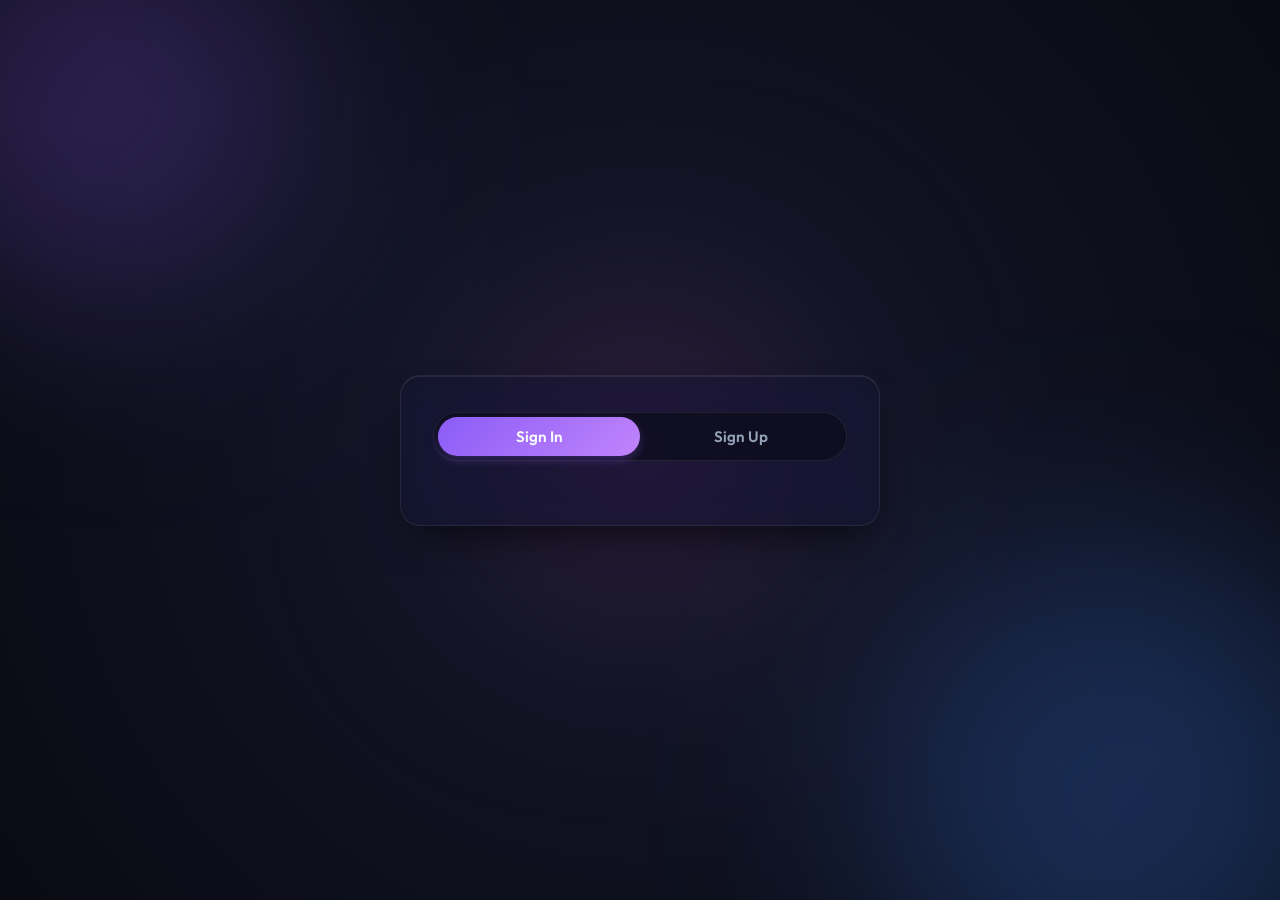
<file: index.html>
<!DOCTYPE html>
<html lang="en">
<head>
  <meta charset="UTF-8">
  <meta name="viewport" content="width=device-width, initial-scale=1.0">
  <meta name="description" content="A premium, interactive authentication portal featuring seamless transitions, secure inputs, and real-time form validation.">
  <title>Aura Auth - Secure Login & Sign Up</title>
  <!-- Google Fonts -->
  <link rel="preconnect" href="https://fonts.googleapis.com">
  <link rel="preconnect" href="https://fonts.gstatic.com" crossorigin>
  <link href="https://fonts.googleapis.com/css2?family=Outfit:wght@300;400;500;600;700&family=Plus+Jakarta+Sans:wght@300;400;500;600;700&display=swap" rel="stylesheet">
  <link rel="stylesheet" href="style.css">
</head>
<body>
  <!-- Decorative Background Blobs -->
  <div class="bg-blobs">
    <div class="blob blob-1"></div>
    <div class="blob blob-2"></div>
    <div class="blob blob-3"></div>
  </div>
  <div class="auth-wrapper">
    <div class="auth-card" id="authCard">
      <!-- Card Toggle Tabs -->
      <div class="tabs-container">
        <button class="tab-btn active" id="tabLogin" data-target="login">Sign In</button>
        <button class="tab-btn" id="tabSignUp" data-target="signup">Sign Up</button>
        <div class="tab-slider"></div>
      </div>
      <div class="card-content-wrapper">
        <!-- LOGIN FORM CONTAINER -->
        <div class="form-container login-active" id="loginFormContainer">
          <div class="form-header">
            <h2>Welcome Back</h2>
            <p>Access your dashboard with your credentials</p>
          </div>
          <form id="loginForm" novalidate>
            <!-- Email Input -->
            <div class="input-group" id="loginEmailGroup">
              <label for="loginEmail">Email Address</label>
              <div class="input-wrapper">
                <span class="input-icon">
                  <svg xmlns="http://www.w3.org/2000/svg" width="18" height="18" viewBox="0 0 24 24" fill="none" stroke="currentColor" stroke-width="2" stroke-linecap="round" stroke-linejoin="round"><rect width="20" height="16" x="2" y="4" rx="2"/><path d="m22 7-8.97 5.7a1.94 1.94 0 0 1-2.06 0L2 7"/></svg>
                </span>
                <input type="email" id="loginEmail" placeholder="name@example.com" required autocomplete="email">
                <span class="status-icon"></span>
              </div>
              <div class="error-msg" id="loginEmailError">Please enter a valid email address.</div>
            </div>
            <!-- Password Input -->
            <div class="input-group" id="loginPasswordGroup">
              <div class="label-wrapper">
                <label for="loginPassword">Password</label>
                <a href="#" class="forgot-link">Forgot?</a>
              </div>
              <div class="input-wrapper">
                <span class="input-icon">
                  <svg xmlns="http://www.w3.org/2000/svg" width="18" height="18" viewBox="0 0 24 24" fill="none" stroke="currentColor" stroke-width="2" stroke-linecap="round" stroke-linejoin="round"><rect width="18" height="11" x="3" y="11" rx="2" ry="2"/><path d="M7 11V7a5 5 0 0 1 10 0v4"/></svg>
                </span>
                <input type="password" id="loginPassword" placeholder="••••••••" required autocomplete="current-password">
                <button type="button" class="password-toggle" aria-label="Toggle password visibility">
                  <svg class="eye-icon" xmlns="http://www.w3.org/2000/svg" width="18" height="18" viewBox="0 0 24 24" fill="none" stroke="currentColor" stroke-width="2" stroke-linecap="round" stroke-linejoin="round"><path d="M2 12s3-7 10-7 10 7 10 7-3 7-10 7-10-7-10-7Z"/><circle cx="12" cy="12" r="3"/></svg>
                  <svg class="eye-off-icon hidden" xmlns="http://www.w3.org/2000/svg" width="18" height="18" viewBox="0 0 24 24" fill="none" stroke="currentColor" stroke-width="2" stroke-linecap="round" stroke-linejoin="round"><path d="M9.88 9.88a3 3 0 1 0 4.24 4.24"/><path d="M10.73 5.08A10.43 10.43 0 0 1 12 5c7 0 10 7 10 7a13.16 13.16 0 0 1-1.67 2.68"/><path d="M6.61 6.61A13.52 13.52 0 0 0 2 12s3 7 10 7a9.74 9.74 0 0 0 5.39-1.61"/><line x1="2" x2="22" y1="2" y2="22"/></svg>
                </button>
              </div>
              <div class="error-msg" id="loginPasswordError">Password is required.</div>
            </div>
            <!-- Keep me signed in -->
            <div class="checkbox-group">
              <label class="custom-checkbox">
                <input type="checkbox" id="rememberMe">
                <span class="checkmark"></span>
                Remember this device
              </label>
            </div>
            <!-- Submit Button -->
            <button type="submit" class="submit-btn" id="btnLogin">
              <span>Sign In</span>
              <svg xmlns="http://www.w3.org/2000/svg" width="18" height="18" viewBox="0 0 24 24" fill="none" stroke="currentColor" stroke-width="2.5" stroke-linecap="round" stroke-linejoin="round"><line x1="5" x2="19" y1="12" y2="12"/><polyline points="12 5 19 12 12 19"/></svg>
            </button>
          </form>
          <div class="form-footer">
            <p>Don't have an account? <span class="toggle-link" data-target="signup">Create one now</span></p>
          </div>
        </div>
        <!-- SIGN UP FORM CONTAINER -->
        <div class="form-container" id="signupFormContainer">
          <div class="form-header">
            <h2>Create Account</h2>
            <p>Get started with your free secure account</p>
          </div>
          <form id="signupForm" novalidate>
            <!-- Full Name Input -->
            <div class="input-group" id="signupNameGroup">
              <label for="signupName">Full Name</label>
              <div class="input-wrapper">
                <span class="input-icon">
                  <svg xmlns="http://www.w3.org/2000/svg" width="18" height="18" viewBox="0 0 24 24" fill="none" stroke="currentColor" stroke-width="2" stroke-linecap="round" stroke-linejoin="round"><path d="M19 21v-2a4 4 0 0 0-4-4H9a4 4 0 0 0-4 4v2"/><circle cx="12" cy="7" r="4"/></svg>
                </span>
                <input type="text" id="signupName" placeholder="John Doe" required autocomplete="name">
                <span class="status-icon"></span>
              </div>
              <div class="error-msg" id="signupNameError">Please enter your full name (minimum 2 words).</div>
            </div>
            <!-- Email Input -->
            <div class="input-group" id="signupEmailGroup">
              <label for="signupEmail">Email Address</label>
              <div class="input-wrapper">
                <span class="input-icon">
                  <svg xmlns="http://www.w3.org/2000/svg" width="18" height="18" viewBox="0 0 24 24" fill="none" stroke="currentColor" stroke-width="2" stroke-linecap="round" stroke-linejoin="round"><rect width="20" height="16" x="2" y="4" rx="2"/><path d="m22 7-8.97 5.7a1.94 1.94 0 0 1-2.06 0L2 7"/></svg>
                </span>
                <input type="email" id="signupEmail" placeholder="name@example.com" required autocomplete="email">
                <span class="status-icon"></span>
              </div>
              <div class="error-msg" id="signupEmailError">Please enter a valid email address.</div>
            </div>
            <!-- Phone Number Input -->
            <div class="input-group" id="signupPhoneGroup">
              <label for="signupPhone">Phone Number</label>
              <div class="input-wrapper">
                <span class="input-icon">
                  <svg xmlns="http://www.w3.org/2000/svg" width="18" height="18" viewBox="0 0 24 24" fill="none" stroke="currentColor" stroke-width="2" stroke-linecap="round" stroke-linejoin="round"><path d="M22 16.92v3a2 2 0 0 1-2.18 2 19.79 19.79 0 0 1-8.63-3.07 19.5 19.5 0 0 1-6-6 19.79 19.79 0 0 1-3.07-8.67A2 2 0 0 1 4.11 2h3a2 2 0 0 1 2 1.72 12.84 12.84 0 0 0 .7 2.81 2 2 0 0 1-.45 2.11L8.09 9.91a16 16 0 0 0 6 6l1.27-1.27a2 2 0 0 1 2.11-.45 12.84 12.84 0 0 0 2.81.7A2 2 0 0 1 22 16.92z"/></svg>
                </span>
                <input type="tel" id="signupPhone" placeholder="+1 (555) 123-4567" required autocomplete="tel">
                <span class="status-icon"></span>
              </div>
              <div class="error-msg" id="signupPhoneError">Please enter a valid 10-digit phone number.</div>
            </div>
            <!-- Password Input -->
            <div class="input-group" id="signupPasswordGroup">
              <label for="signupPassword">Password</label>
              <div class="input-wrapper">
                <span class="input-icon">
                  <svg xmlns="http://www.w3.org/2000/svg" width="18" height="18" viewBox="0 0 24 24" fill="none" stroke="currentColor" stroke-width="2" stroke-linecap="round" stroke-linejoin="round"><rect width="18" height="11" x="3" y="11" rx="2" ry="2"/><path d="M7 11V7a5 5 0 0 1 10 0v4"/></svg>
                </span>
                <input type="password" id="signupPassword" placeholder="••••••••" required autocomplete="new-password">
                <button type="button" class="password-toggle" aria-label="Toggle password visibility">
                  <svg class="eye-icon" xmlns="http://www.w3.org/2000/svg" width="18" height="18" viewBox="0 0 24 24" fill="none" stroke="currentColor" stroke-width="2" stroke-linecap="round" stroke-linejoin="round"><path d="M2 12s3-7 10-7 10 7 10 7-3 7-10 7-10-7-10-7Z"/><circle cx="12" cy="12" r="3"/></svg>
                  <svg class="eye-off-icon hidden" xmlns="http://www.w3.org/2000/svg" width="18" height="18" viewBox="0 0 24 24" fill="none" stroke="currentColor" stroke-width="2" stroke-linecap="round" stroke-linejoin="round"><path d="M9.88 9.88a3 3 0 1 0 4.24 4.24"/><path d="M10.73 5.08A10.43 10.43 0 0 1 12 5c7 0 10 7 10 7a13.16 13.16 0 0 1-1.67 2.68"/><path d="M6.61 6.61A13.52 13.52 0 0 0 2 12s3 7 10 7a9.74 9.74 0 0 0 5.39-1.61"/><line x1="2" x2="22" y1="2" y2="22"/></svg>
                </button>
              </div>
              
              <!-- Password Strength Meter -->
              <div class="strength-meter">
                <div class="strength-bars">
                  <div class="bar"></div>
                  <div class="bar"></div>
                  <div class="bar"></div>
                  <div class="bar"></div>
                </div>
                <span class="strength-text">Weak Password</span>
              </div>
              <!-- Password Requirements List -->
              <ul class="password-reqs">
                <li id="reqLength" class="invalid">
                  <svg class="check" xmlns="http://www.w3.org/2000/svg" width="12" height="12" viewBox="0 0 24 24" fill="none" stroke="currentColor" stroke-width="3" stroke-linecap="round" stroke-linejoin="round"><polyline points="20 6 9 17 4 12"/></svg>
                  At least 8 characters
                </li>
                <li id="reqUpper" class="invalid">
                  <svg class="check" xmlns="http://www.w3.org/2000/svg" width="12" height="12" viewBox="0 0 24 24" fill="none" stroke="currentColor" stroke-width="3" stroke-linecap="round" stroke-linejoin="round"><polyline points="20 6 9 17 4 12"/></svg>
                  At least 1 uppercase letter
                </li>
                <li id="reqLower" class="invalid">
                  <svg class="check" xmlns="http://www.w3.org/2000/svg" width="12" height="12" viewBox="0 0 24 24" fill="none" stroke="currentColor" stroke-width="3" stroke-linecap="round" stroke-linejoin="round"><polyline points="20 6 9 17 4 12"/></svg>
                  At least 1 lowercase letter
                </li>
                <li id="reqNumber" class="invalid">
                  <svg class="check" xmlns="http://www.w3.org/2000/svg" width="12" height="12" viewBox="0 0 24 24" fill="none" stroke="currentColor" stroke-width="3" stroke-linecap="round" stroke-linejoin="round"><polyline points="20 6 9 17 4 12"/></svg>
                  At least 1 number or special char
                </li>
              </ul>
            </div>
            <!-- Confirm Password Input -->
            <div class="input-group" id="signupConfirmGroup">
              <label for="signupConfirmPassword">Confirm Password</label>
              <div class="input-wrapper">
                <span class="input-icon">
                  <svg xmlns="http://www.w3.org/2000/svg" width="18" height="18" viewBox="0 0 24 24" fill="none" stroke="currentColor" stroke-width="2" stroke-linecap="round" stroke-linejoin="round"><rect width="18" height="11" x="3" y="11" rx="2" ry="2"/><path d="M7 11V7a5 5 0 0 1 10 0v4"/></svg>
                </span>
                <input type="password" id="signupConfirmPassword" placeholder="••••••••" required autocomplete="new-password">
                <button type="button" class="password-toggle" aria-label="Toggle password visibility">
                  <svg class="eye-icon" xmlns="http://www.w3.org/2000/svg" width="18" height="18" viewBox="0 0 24 24" fill="none" stroke="currentColor" stroke-width="2" stroke-linecap="round" stroke-linejoin="round"><path d="M2 12s3-7 10-7 10 7 10 7-3 7-10 7-10-7-10-7Z"/><circle cx="12" cy="12" r="3"/></svg>
                  <svg class="eye-off-icon hidden" xmlns="http://www.w3.org/2000/svg" width="18" height="18" viewBox="0 0 24 24" fill="none" stroke="currentColor" stroke-width="2" stroke-linecap="round" stroke-linejoin="round"><path d="M9.88 9.88a3 3 0 1 0 4.24 4.24"/><path d="M10.73 5.08A10.43 10.43 0 0 1 12 5c7 0 10 7 10 7a13.16 13.16 0 0 1-1.67 2.68"/><path d="M6.61 6.61A13.52 13.52 0 0 0 2 12s3 7 10 7a9.74 9.74 0 0 0 5.39-1.61"/><line x1="2" x2="22" y1="2" y2="22"/></svg>
                </button>
              </div>
              <div class="error-msg" id="signupConfirmError">Passwords do not match.</div>
            </div>
            <!-- Terms & Conditions -->
            <div class="checkbox-group">
              <label class="custom-checkbox">
                <input type="checkbox" id="termsCheck" required>
                <span class="checkmark"></span>
                I agree to the <a href="#" class="terms-link">Terms of Service</a> & <a href="#" class="terms-link">Privacy Policy</a>
              </label>
              <div class="error-msg text-center" id="termsError">You must accept the terms to continue.</div>
            </div>
            <!-- Submit Button -->
            <button type="submit" class="submit-btn" id="btnSignUp">
              <span>Sign Up</span>
              <svg xmlns="http://www.w3.org/2000/svg" width="18" height="18" viewBox="0 0 24 24" fill="none" stroke="currentColor" stroke-width="2.5" stroke-linecap="round" stroke-linejoin="round"><line x1="5" x2="19" y1="12" y2="12"/><polyline points="12 5 19 12 12 19"/></svg>
            </button>
          </form>
          <div class="form-footer">
            <p>Already have an account? <span class="toggle-link" data-target="login">Sign In instead</span></p>
          </div>
        </div>
      </div>
    </div>
  </div>
  <!-- Toast/Success Modal Overlay -->
  <div class="success-overlay" id="successOverlay">
    <div class="success-card">
      <div class="success-icon-wrapper">
        <svg class="success-checkmark" xmlns="http://www.w3.org/2000/svg" width="48" height="48" viewBox="0 0 24 24" fill="none" stroke="currentColor" stroke-width="3" stroke-linecap="round" stroke-linejoin="round">
          <polyline points="20 6 9 17 4 12"/>
        </svg>
      </div>
      <h3 id="successTitle">Success!</h3>
      <p id="successMessage">Your account has been successfully created.</p>
      <button class="success-btn" id="successCloseBtn">Continue</button>
    </div>
  </div>
  <script src="script.js"></script>
</body>
</html>
</file>
<file: style.css>
/* Custom Variables & Core Design System */
:root {
  --bg-dark: #090a12;
  --bg-gradient: radial-gradient(circle at 50% 50%, #15182e 0%, #090a12 100%);
  --card-bg: rgba(21, 23, 44, 0.55);
  --card-border: rgba(255, 255, 255, 0.08);
  --card-glow: rgba(139, 92, 246, 0.15);
  
  --primary: #8b5cf6;
  --primary-glow: rgba(139, 92, 246, 0.4);
  --primary-hover: #a78bfa;
  --primary-light: #c084fc;
  
  --text-main: #f8fafc;
  --text-muted: #94a3b8;
  --text-placeholder: #4b5563;
  
  --input-bg: rgba(9, 10, 20, 0.6);
  --input-border: rgba(255, 255, 255, 0.1);
  --input-border-focus: #8b5cf6;
  --input-focus-glow: rgba(139, 92, 246, 0.25);
  
  --error: #f87171;
  --error-bg: rgba(248, 113, 113, 0.1);
  --success: #34d399;
  --success-bg: rgba(52, 211, 153, 0.1);
  
  --font-family-sans: 'Outfit', -apple-system, BlinkMacSystemFont, "Segoe UI", Roboto, sans-serif;
  --font-family-body: 'Plus Jakarta Sans', sans-serif;
  
  --shadow-premium: 0 20px 40px -15px rgba(0, 0, 0, 0.7);
  --radius-lg: 20px;
  --radius-md: 12px;
  --radius-sm: 8px;
}
/* Reset and Base Styles */
*, *::before, *::after {
  box-sizing: border-box;
  margin: 0;
  padding: 0;
}
body {
  font-family: var(--font-family-body);
  background: var(--bg-dark);
  background-image: var(--bg-gradient);
  color: var(--text-main);
  min-height: 100vh;
  display: flex;
  justify-content: center;
  align-items: center;
  overflow-x: hidden;
  position: relative;
  padding: 24px;
}
/* Background Blobs (Interactive Ambient Lighting) */
.bg-blobs {
  position: absolute;
  top: 0;
  left: 0;
  width: 100%;
  height: 100%;
  z-index: 0;
  overflow: hidden;
  pointer-events: none;
}
.blob {
  position: absolute;
  border-radius: 50%;
  filter: blur(100px);
  opacity: 0.25;
  mix-blend-mode: screen;
  animation: float 20s infinite alternate ease-in-out;
}
.blob-1 {
  background: var(--primary);
  width: 400px;
  height: 400px;
  top: -100px;
  left: -100px;
  animation-duration: 25s;
}
.blob-2 {
  background: #3b82f6;
  width: 500px;
  height: 500px;
  bottom: -150px;
  right: -100px;
  animation-duration: 30s;
  animation-delay: -5s;
}
.blob-3 {
  background: #ec4899;
  width: 300px;
  height: 300px;
  top: 50%;
  left: 50%;
  transform: translate(-50%, -50%);
  opacity: 0.12;
  animation-duration: 22s;
  animation-delay: -10s;
}
@keyframes float {
  0% { transform: translate(0, 0) scale(1); }
  50% { transform: translate(40px, -60px) scale(1.1); }
  100% { transform: translate(-30px, 40px) scale(0.95); }
}
/* Main Auth Layout */
.auth-wrapper {
  position: relative;
  width: 100%;
  max-width: 480px;
  z-index: 1;
  perspective: 1000px;
}
.auth-card {
  background: var(--card-bg);
  backdrop-filter: blur(16px) saturate(180%);
  -webkit-backdrop-filter: blur(16px) saturate(180%);
  border: 1px solid var(--card-border);
  border-radius: var(--radius-lg);
  box-shadow: var(--shadow-premium), inset 0 1px 1px rgba(255, 255, 255, 0.1);
  padding: 36px 32px;
  transition: transform 0.6s cubic-bezier(0.16, 1, 0.3, 1), box-shadow 0.6s ease, height 0.4s ease;
  overflow: hidden;
}
.auth-card:hover {
  border-color: rgba(255, 255, 255, 0.12);
  box-shadow: var(--shadow-premium), 0 0 30px var(--card-glow);
}
/* Tabs Switcher */
.tabs-container {
  display: flex;
  background: var(--input-bg);
  border: 1px solid var(--card-border);
  padding: 4px;
  border-radius: 30px;
  margin-bottom: 28px;
  position: relative;
}
.tab-btn {
  flex: 1;
  background: transparent;
  border: none;
  font-family: var(--font-family-sans);
  color: var(--text-muted);
  font-size: 0.95rem;
  font-weight: 600;
  padding: 10px 0;
  cursor: pointer;
  z-index: 2;
  border-radius: 26px;
  transition: color 0.3s ease;
}
.tab-btn.active {
  color: var(--text-main);
}
.tab-slider {
  position: absolute;
  top: 4px;
  left: 4px;
  width: calc(50% - 4px);
  height: calc(100% - 8px);
  background: linear-gradient(135deg, var(--primary) 0%, var(--primary-light) 100%);
  border-radius: 26px;
  z-index: 1;
  transition: transform 0.4s cubic-bezier(0.16, 1, 0.3, 1);
  box-shadow: 0 4px 10px rgba(139, 92, 246, 0.3);
}
/* Navigation Tab Switch slide actions */
.tabs-container:has(#tabSignUp.active) .tab-slider {
  transform: translateX(100%);
}
/* Card Content Slide / Crossfade */
.card-content-wrapper {
  position: relative;
  display: grid;
  grid-template-columns: 1fr;
  width: 100%;
}
.form-container {
  grid-area: 1 / 1 / 2 / 2;
  opacity: 0;
  visibility: hidden;
  transform: translateX(-20px) scale(0.98);
  transition: opacity 0.4s ease, transform 0.4s cubic-bezier(0.16, 1, 0.3, 1), visibility 0.4s;
  pointer-events: none;
  height: 0;
  overflow: hidden;
}
.form-container.active {
  opacity: 1;
  visibility: visible;
  transform: translateX(0) scale(1);
  pointer-events: all;
  height: auto;
  overflow: visible;
}
/* Shift active signup panel left if login was active and vice-versa */
.form-container:not(.active) {
  transform: translateX(20px) scale(0.98);
}
/* Headings */
.form-header {
  margin-bottom: 24px;
}
.form-header h2 {
  font-family: var(--font-family-sans);
  font-size: 1.8rem;
  font-weight: 700;
  margin-bottom: 6px;
  letter-spacing: -0.025em;
  background: linear-gradient(135deg, #ffffff 60%, var(--primary-light) 100%);
  -webkit-background-clip: text;
  -webkit-text-fill-color: transparent;
}
.form-header p {
  font-size: 0.9rem;
  color: var(--text-muted);
}
/* Form Groups & Inputs */
.input-group {
  margin-bottom: 18px;
  text-align: left;
  display: flex;
  flex-direction: column;
}
.label-wrapper {
  display: flex;
  justify-content: space-between;
  align-items: center;
  margin-bottom: 8px;
}
label {
  font-size: 0.85rem;
  font-weight: 500;
  color: var(--text-main);
  margin-bottom: 8px;
  letter-spacing: 0.02em;
}
.forgot-link, .terms-link {
  font-size: 0.8rem;
  color: var(--primary-hover);
  text-decoration: none;
  font-weight: 500;
  transition: color 0.2s ease, text-shadow 0.2s ease;
}
.forgot-link:hover, .terms-link:hover {
  color: var(--text-main);
  text-shadow: 0 0 8px var(--primary-glow);
}
.input-wrapper {
  position: relative;
  display: flex;
  align-items: center;
}
.input-wrapper input {
  width: 100%;
  background: var(--input-bg);
  border: 1px solid var(--input-border);
  border-radius: var(--radius-md);
  padding: 13px 16px 13px 44px;
  font-family: var(--font-family-body);
  font-size: 0.95rem;
  color: var(--text-main);
  outline: none;
  transition: border-color 0.25s ease, box-shadow 0.25s ease, background-color 0.25s ease;
}
.input-wrapper input::placeholder {
  color: var(--text-placeholder);
}
/* Focus and State classes */
.input-wrapper input:focus {
  border-color: var(--input-border-focus);
  box-shadow: 0 0 0 4px var(--input-focus-glow);
  background: rgba(14, 15, 30, 0.8);
}
.input-icon {
  position: absolute;
  left: 15px;
  color: var(--text-muted);
  display: flex;
  align-items: center;
  justify-content: center;
  pointer-events: none;
  transition: color 0.25s ease;
}
.input-wrapper input:focus ~ .input-icon {
  color: var(--primary-hover);
}
.password-toggle {
  position: absolute;
  right: 15px;
  background: none;
  border: none;
  color: var(--text-muted);
  cursor: pointer;
  display: flex;
  align-items: center;
  justify-content: center;
  padding: 0;
  transition: color 0.2s ease;
}
.password-toggle:hover {
  color: var(--text-main);
}
/* Error/Success Visual Feedback in Fields */
.status-icon {
  position: absolute;
  right: 44px; /* offset to allow password toggle space if needed, handled dynamically */
  display: flex;
  align-items: center;
  justify-content: center;
  pointer-events: none;
  opacity: 0;
  transform: scale(0.7);
  transition: opacity 0.25s ease, transform 0.25s cubic-bezier(0.175, 0.885, 0.32, 1.275);
}
/* Adjust position of status icon for normal non-password fields */
.input-wrapper:not(:has(.password-toggle)) .status-icon {
  right: 15px;
}
.input-group.invalid .input-wrapper input {
  border-color: var(--error);
  box-shadow: 0 0 0 4px rgba(248, 113, 113, 0.15);
}
.input-group.invalid .status-icon {
  opacity: 1;
  transform: scale(1);
  color: var(--error);
}
.input-group.valid .input-wrapper input {
  border-color: var(--success);
}
.input-group.valid .status-icon {
  opacity: 1;
  transform: scale(1);
  color: var(--success);
}
.error-msg {
  font-size: 0.8rem;
  color: var(--error);
  margin-top: 6px;
  display: none;
  align-items: center;
  gap: 4px;
  animation: slideInDown 0.25s ease;
}
.input-group.invalid .error-msg {
  display: flex;
}
@keyframes slideInDown {
  from {
    opacity: 0;
    transform: translateY(-4px);
  }
  to {
    opacity: 1;
    transform: translateY(0);
  }
}
/* Custom Checkbox */
.checkbox-group {
  margin: 20px 0;
  text-align: left;
}
.custom-checkbox {
  display: flex;
  align-items: center;
  font-size: 0.85rem;
  color: var(--text-muted);
  cursor: pointer;
  user-select: none;
  position: relative;
}
.custom-checkbox input {
  position: absolute;
  opacity: 0;
  cursor: pointer;
  height: 0;
  width: 0;
}
.checkmark {
  height: 18px;
  width: 18px;
  background: var(--input-bg);
  border: 1px solid var(--input-border);
  border-radius: 4px;
  margin-right: 10px;
  position: relative;
  transition: background-color 0.25s ease, border-color 0.25s ease, box-shadow 0.25s ease;
}
.custom-checkbox:hover input ~ .checkmark {
  border-color: var(--primary-hover);
}
.custom-checkbox input:checked ~ .checkmark {
  background: linear-gradient(135deg, var(--primary) 0%, var(--primary-light) 100%);
  border-color: transparent;
  box-shadow: 0 2px 6px rgba(139, 92, 246, 0.3);
}
.checkmark::after {
  content: "";
  position: absolute;
  display: none;
  left: 6px;
  top: 3px;
  width: 5px;
  height: 9px;
  border: solid white;
  border-width: 0 2px 2px 0;
  transform: rotate(45deg);
}
.custom-checkbox input:checked ~ .checkmark::after {
  display: block;
}
/* Submit Buttons */
.submit-btn {
  width: 100%;
  background: linear-gradient(135deg, var(--primary) 0%, var(--primary-light) 100%);
  border: none;
  color: white;
  border-radius: var(--radius-md);
  padding: 14px;
  font-family: var(--font-family-sans);
  font-size: 1rem;
  font-weight: 600;
  cursor: pointer;
  display: flex;
  align-items: center;
  justify-content: center;
  gap: 8px;
  transition: transform 0.2s ease, box-shadow 0.2s ease, filter 0.2s ease;
  box-shadow: 0 8px 16px -4px rgba(139, 92, 246, 0.4);
}
.submit-btn:hover {
  filter: brightness(1.08);
  box-shadow: 0 10px 20px -2px rgba(139, 92, 246, 0.5), 0 0 12px rgba(139, 92, 246, 0.2);
}
.submit-btn:active {
  transform: scale(0.98);
}
.submit-btn svg {
  transition: transform 0.2s ease;
}
.submit-btn:hover svg {
  transform: translateX(4px);
}
/* Password Strength Meter */
.strength-meter {
  margin-top: 10px;
}
.strength-bars {
  display: flex;
  gap: 6px;
  height: 4px;
  margin-bottom: 6px;
}
.bar {
  flex: 1;
  background: rgba(255, 255, 255, 0.1);
  border-radius: 2px;
  transition: background-color 0.3s ease;
}
.strength-text {
  font-size: 0.75rem;
  font-weight: 600;
  color: var(--text-muted);
  transition: color 0.3s ease;
}
/* Password Requirements */
.password-reqs {
  list-style: none;
  margin-top: 12px;
  display: grid;
  grid-template-columns: 1fr 1fr;
  gap: 6px 12px;
}
.password-reqs li {
  font-size: 0.75rem;
  color: var(--text-muted);
  display: flex;
  align-items: center;
  gap: 6px;
  transition: color 0.25s ease;
}
.password-reqs li svg {
  opacity: 0.3;
  transition: transform 0.25s cubic-bezier(0.175, 0.885, 0.32, 1.275), opacity 0.25s ease;
}
.password-reqs li.valid {
  color: var(--success);
}
.password-reqs li.valid svg {
  opacity: 1;
  transform: scale(1.1);
  color: var(--success);
}
/* Form Footer */
.form-footer {
  margin-top: 24px;
  text-align: center;
  font-size: 0.85rem;
  color: var(--text-muted);
}
.toggle-link {
  color: var(--primary-hover);
  font-weight: 600;
  cursor: pointer;
  transition: color 0.2s ease, text-shadow 0.2s ease;
}
.toggle-link:hover {
  color: var(--text-main);
  text-shadow: 0 0 8px var(--primary-glow);
}
/* Success Overlay Modal */
.success-overlay {
  position: fixed;
  top: 0;
  left: 0;
  width: 100vw;
  height: 100vh;
  background: rgba(4, 5, 12, 0.8);
  backdrop-filter: blur(12px);
  -webkit-backdrop-filter: blur(12px);
  z-index: 100;
  display: flex;
  justify-content: center;
  align-items: center;
  opacity: 0;
  pointer-events: none;
  transition: opacity 0.4s ease;
}
.success-overlay.show {
  opacity: 1;
  pointer-events: all;
}
.success-card {
  background: #111322;
  border: 1px solid rgba(52, 211, 153, 0.2);
  border-radius: var(--radius-lg);
  padding: 40px 32px;
  width: 90%;
  max-width: 400px;
  text-align: center;
  box-shadow: 0 30px 60px rgba(0, 0, 0, 0.8), 0 0 40px rgba(52, 211, 153, 0.1);
  transform: scale(0.9) translateY(20px);
  transition: transform 0.4s cubic-bezier(0.175, 0.885, 0.32, 1.275);
}
.success-overlay.show .success-card {
  transform: scale(1) translateY(0);
}
.success-icon-wrapper {
  width: 80px;
  height: 80px;
  background: rgba(52, 211, 153, 0.1);
  border-radius: 50%;
  display: flex;
  align-items: center;
  justify-content: center;
  margin: 0 auto 24px auto;
  color: var(--success);
  box-shadow: 0 0 20px rgba(52, 211, 153, 0.2);
}
.success-checkmark {
  stroke-dasharray: 100;
  stroke-dashoffset: 100;
  animation: drawCheckmark 0.6s 0.2s cubic-bezier(0.25, 0.25, 0.25, 1) forwards;
}
@keyframes drawCheckmark {
  to {
    stroke-dashoffset: 0;
  }
}
.success-card h3 {
  font-family: var(--font-family-sans);
  font-size: 1.6rem;
  font-weight: 700;
  margin-bottom: 10px;
  color: var(--text-main);
}
.success-card p {
  font-size: 0.95rem;
  color: var(--text-muted);
  line-height: 1.5;
  margin-bottom: 28px;
}
.success-btn {
  width: 100%;
  background: linear-gradient(135deg, var(--success) 0%, #059669 100%);
  border: none;
  color: #04050c;
  border-radius: var(--radius-md);
  padding: 12px;
  font-family: var(--font-family-sans);
  font-size: 0.95rem;
  font-weight: 700;
  cursor: pointer;
  transition: transform 0.2s ease, box-shadow 0.2s ease;
  box-shadow: 0 4px 12px rgba(52, 211, 153, 0.2);
}
.success-btn:hover {
  filter: brightness(1.05);
  box-shadow: 0 6px 16px rgba(52, 211, 153, 0.3);
}
.success-btn:active {
  transform: scale(0.98);
}
.hidden {
  display: none !important;
}
/* Helpers */
.text-center {
  text-align: center;
}
/* Responsive adjustments */
@media (max-width: 480px) {
  body {
    padding: 16px;
  }
  
  .auth-card {
    padding: 28px 20px;
  }
  
  .password-reqs {
    grid-template-columns: 1fr;
    gap: 4px;
  }
}
</file>
